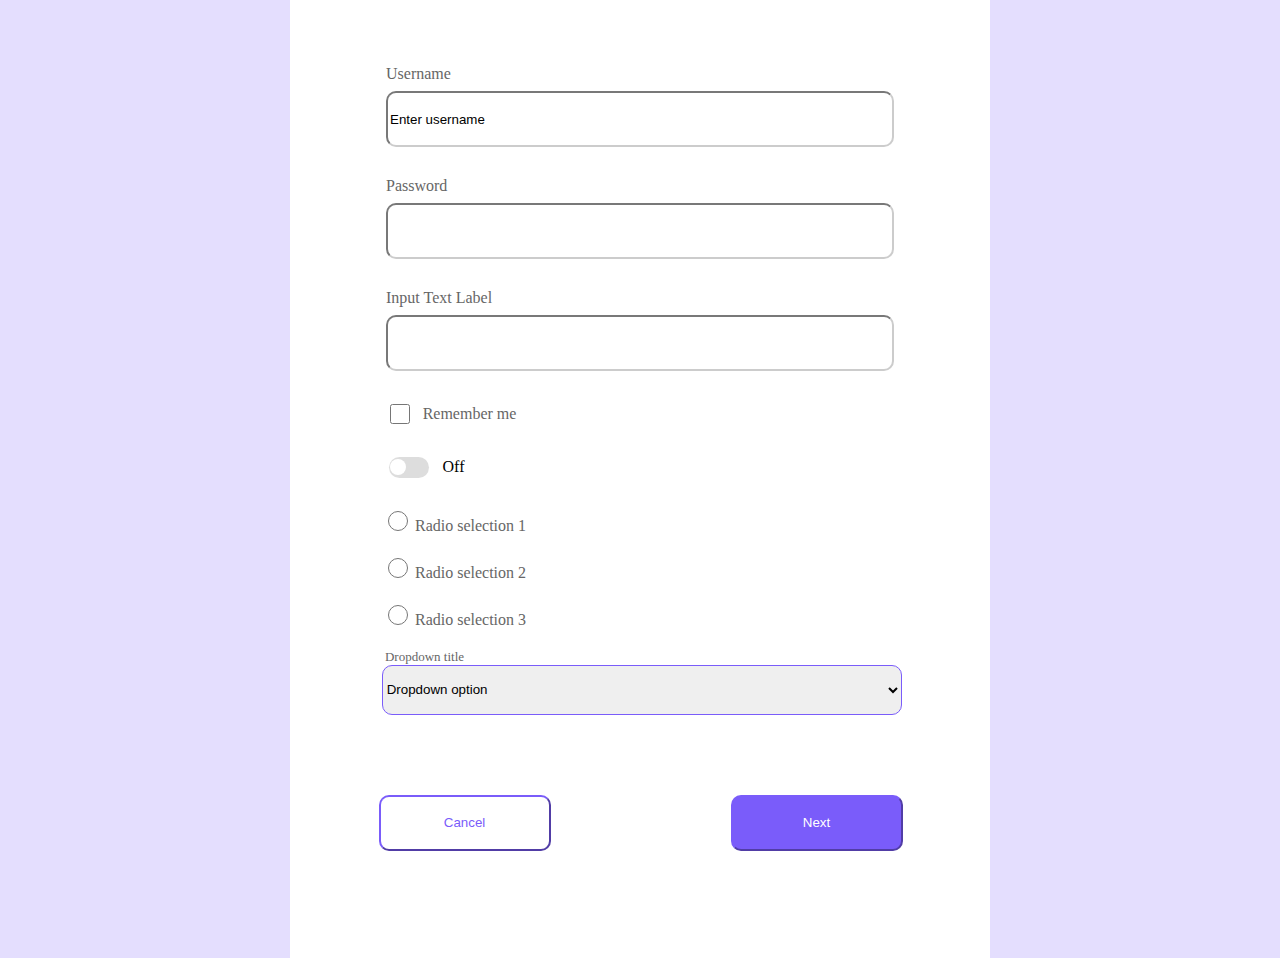
<file: index.html>
<!DOCTYPE html>
<html lang="en">
  <head>
    <meta charset="UTF-8" />
    <meta name="viewport" content="width=device-width, initial-scale=1.0" />
    <title>Document</title>
    <link rel="stylesheet" href="style.css" />
  </head>
  <body>
    <div class="container">
      <div>
        <label class="second" for="username">Username</label>
        <input class="first" type="text" id="username" value="Enter username" />
      </div>
      <div>
        <label class="second" for="password">Password</label>
        <input class="first" type="password" id="password" />
      </div>
      <div>
        <label class="second" for="inputtext">Input Text Label</label>
        <input class="first" type="text" id="inputtext" />
      </div>
      <div class="container2">
        <input class="box" type="checkbox">
        <label class="box1" for="">Remember me</label>
      </div>
      <div class="container3">
        <input class="toggle" type="checkbox" id="check">
        <label class="box3" for="check">Off</label>
      </div>
      <div class="container4">
        <div>
           <input class="box" type="radio" id="rad1">
           <label class="box1" for="rad1"> Radio selection 1</label> 
        </div>
        <div>
            <input class="box" type="radio" id="rad2">
            <label class="box1" for="rad2">Radio selection 2</label>
        </div>
        <div>
            <input class="box" type="radio" id="rad3">
            <label class="box1" for="rad3">Radio selection 3</label>
        </div>
        <div class="container5">
            <div>
                <label class="seven" for="">Dropdown title</label>
                <select>
                    <option value="option">Dropdown option</option>
                    <option value="option1">Dropdown option 1</option>
                    <option value="option2">Dropdown option 2</option>
                </select>
            </div>
            <div class="buttons">
                <button type="button" class="cancel" >Cancel</button>
                <button type="submit" class="next" >Next</button>
            </div>
        </div>
      </div>
    </div>
  </body>
</html>
</file>
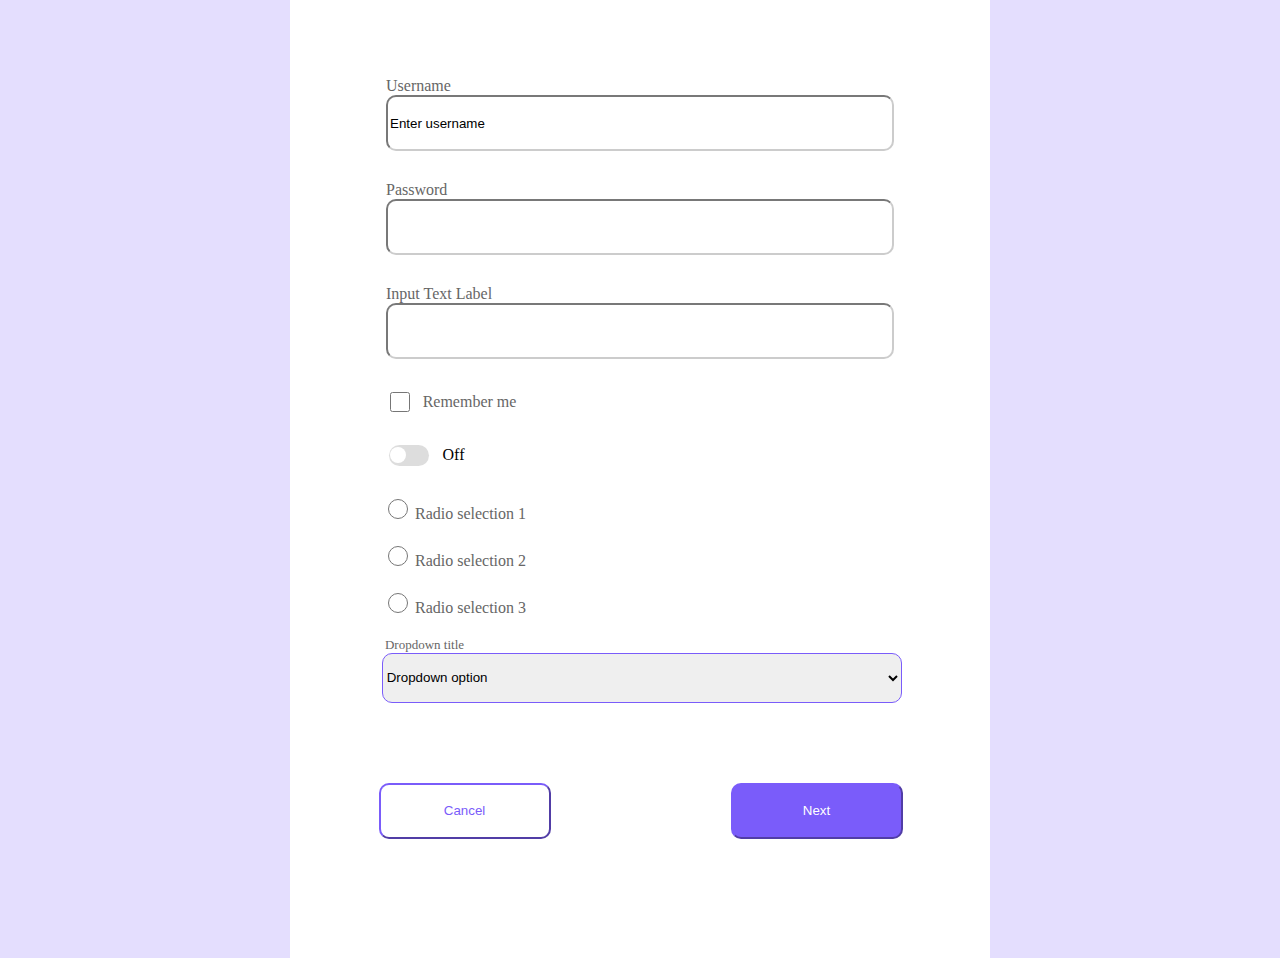
<file: anridavaleba10/index.html>
<!DOCTYPE html>
<html lang="en">
  <head>
    <meta charset="UTF-8" />
    <meta name="viewport" content="width=device-width, initial-scale=1.0" />
    <title>Document</title>
    <link rel="stylesheet" href="style.css" />
  </head>
  <body>
    <div class="container">
      <div>
        <label class="second" for="username">Username</label>
        <input class="first" type="text" id="username" value="Enter username" />
      </div>
      <div>
        <label class="second" for="password">Password</label>
        <input class="first" type="password" id="password" />
      </div>
      <div>
        <label class="second" for="inputtext">Input Text Label</label>
        <input class="first" type="text" id="inputtext" />
      </div>
      <div class="container2">
        <input class="box" type="checkbox">
        <label class="box1" for="">Remember me</label>
      </div>
      <div class="container3">
        <input class="toggle" type="checkbox" id="check">
        <label class="box3" for="check">Off</label>
      </div>
      <div class="container4">
        <div>
           <input class="box" type="radio" id="rad1">
           <label class="box1" for="rad1"> Radio selection 1</label> 
        </div>
        <div>
            <input class="box" type="radio" id="rad2">
            <label class="box1" for="rad2">Radio selection 2</label>
        </div>
        <div>
            <input class="box" type="radio" id="rad3">
            <label class="box1" for="rad3">Radio selection 3</label>
        </div>
        <div class="container5">
            <div>
                <label class="seven" for="">Dropdown title</label>
                <select name="" id="">
                    <option value="option">Dropdown option</option>
                    <option value="option">Dropdown option 1</option>
                    <option value="option">Dropdown option 2</option>
                </select>
            </div>
            <div class="buttons">
                <button type="button" class="cancel" >Cancel</button>
                <button type="submit" class="next" >Next</button>
            </div>
        </div>
      </div>
    </div>
  </body>
</html>
</file>
<file: style.css>
body{
    height: 100vh;
    display: flex;
    align-items: center;
    justify-content: center;
    background-color: #e4defe;
}
.container{
    background-color: white;
    width:700px;
    height: 1000px;
    display: flex;
    place-items: center;
    align-items: center;
    justify-content: center;
    flex-direction: column;
    gap: 30px;
    flex-wrap:inherit;
}
.container2{
    display: flex;
    align-items: center;
    gap: 10px;
    margin-right: 54%;
}
.container3{
    display: flex;
    align-items: center;
    gap: 10px;
    margin-right: 61%;
}
.container4{
    display: flex;
    align-items: center;
    justify-content: center;
    flex-direction: column;
    gap: 20px;
    margin-right: 53%;
}
.container5{
    display: flex;
    align-items: center;
    justify-content: center;
    flex-direction: column;
    gap:80px;
}
.first{
    display: flex;
    align-items: center;
    justify-content: center;
    flex-direction: column;
    width: 500px;
    height: 50px;
    border-color:  #cccccc;
    border-radius: 10px;
    margin-top: 8px;
}

.second{
    display: flex;
    color: #666666;

}
.box{
    width: 20px;
    height: 20px;
}
.box1{
    color: #666666;
}


input[type="checkbox"].toggle{
    position: absolute;
    display: none;
}

input[type="checkbox"].toggle + label {
    position: relative;
    display: flex;
    align-items: center;
}

input[type="checkbox"].toggle + label::before {
    content: "";
    width: 2.5em ;
    height: 1.3em;
    background-color: #ddd;
    border-radius: 1em;
    margin-right: 14px;
}
input[type="checkbox"].toggle + label::after {
    position: absolute;
    left: .1em;
    content: "";
    width: 1em ;
    height: 1em;
    background-color: white;
    border-radius: 1em;

}

input[type="checkbox"].toggle:checked + label::after {
    left: 1.4em;
    background-color:black;


}

input[type="checkbox"].toggle:checked + label {
    color: blue;
}


.buttons{
    display: flex;
    align-items: center;
    justify-content: space-between;
    margin-left: 71%;
    flex-direction:row;
    gap: 180px;
    
}

.cancel{
    width:172px;
    height:56px;
    border-color: #7A5CFA;
    border-radius: 10px;
    color:#7A5CFA;
    background-color: white;

    
}
.cancel:hover{
    transition: all;
}
.next{
    width:172px;
    height: 56px;
    background-color: #7A5CFA;
    color: white;
    border-color: #7A5CFA;
    border-radius: 10px;
}


select{
    width:520px;
    height: 50px;
    border-radius: 10px;
    border-color:  #7A5CFA;
    color: black;
    margin-left: 36%;

}
.seven{
    display: flex;
    align-items: center;
    justify-content: center;
    font-size: 13px;
    color: #666666;
    margin-right: 60px;
}
</file>
<file: anridavaleba10/style.css>
body{
    height: 100vh;
    display: flex;
    align-items: center;
    justify-content: center;
    background-color: #e4defe;
}
.container{
    background-color: white;
    width:700px;
    height: 1000px;
    display: flex;
    place-items: center;
    align-items: center;
    justify-content: center;
    flex-direction: column;
    gap: 30px;
    flex-wrap:inherit;
}
.container2{
    display: flex;
    align-items: center;
    gap: 10px;
    margin-right: 54%;
}
.container3{
    display: flex;
    align-items: center;
    gap: 10px;
    margin-right: 61%;
}
.container4{
    display: flex;
    align-items: center;
    justify-content: center;
    flex-direction: column;
    gap: 20px;
    margin-right: 53%;
}
.container5{
    display: flex;
    align-items: center;
    justify-content: center;
    flex-direction: column;
    gap:80px;
}
.first{
    display: flex;
    align-items: center;
    justify-content: center;
    flex-direction: column;
    width: 500px;
    height: 50px;
    border-color:  #cccccc;
    border-radius: 10px;
}

.second{
    display: flex;
    color: #666666;

}
.box{
    width: 20px;
    height: 20px;
}
.box1{
    color: #666666;
}


input[type="checkbox"].toggle{
    position: absolute;
    display: none;
}

input[type="checkbox"].toggle + label {
    position: relative;
    display: flex;
    align-items: center;
}

input[type="checkbox"].toggle + label::before {
    content: "";
    width: 2.5em ;
    height: 1.3em;
    background-color: #ddd;
    border-radius: 1em;
    margin-right: 14px;
}
input[type="checkbox"].toggle + label::after {
    position: absolute;
    left: .1em;
    content: "";
    width: 1em ;
    height: 1em;
    background-color: white;
    border-radius: 1em;

}

input[type="checkbox"].toggle:checked + label::after {
    left: 1.4em;
    background-color:black;


}

input[type="checkbox"].toggle:checked + label {
    color: blue;
}

#dropdown{
    border:1px solid #7a5cfa
}

.buttons{
    display: flex;
    align-items: center;
    justify-content: space-between;
    margin-left: 71%;
    flex-direction:row;
    gap: 180px;
    
}

.cancel{
    width:172px;
    height:56px;
    border-color: #7A5CFA;
    border-radius: 10px;
    color:#7A5CFA;
    background-color: white;

    
}
.cancel:hover{
    transition: all;
}
.next{
    width:172px;
    height: 56px;
    background-color: #7A5CFA;
    color: white;
    border-color: #7A5CFA;
    border-radius: 10px;
}


select{
    width:520px;
    height: 50px;
    border-radius: 10px;
    border-color:  #7A5CFA;
    color: black;
    margin-left: 36%;

}
.seven{
    display: flex;
    align-items: center;
    justify-content: center;
    font-size: 13px;
    color: #666666;
    margin-right: 60px;
}
</file>
